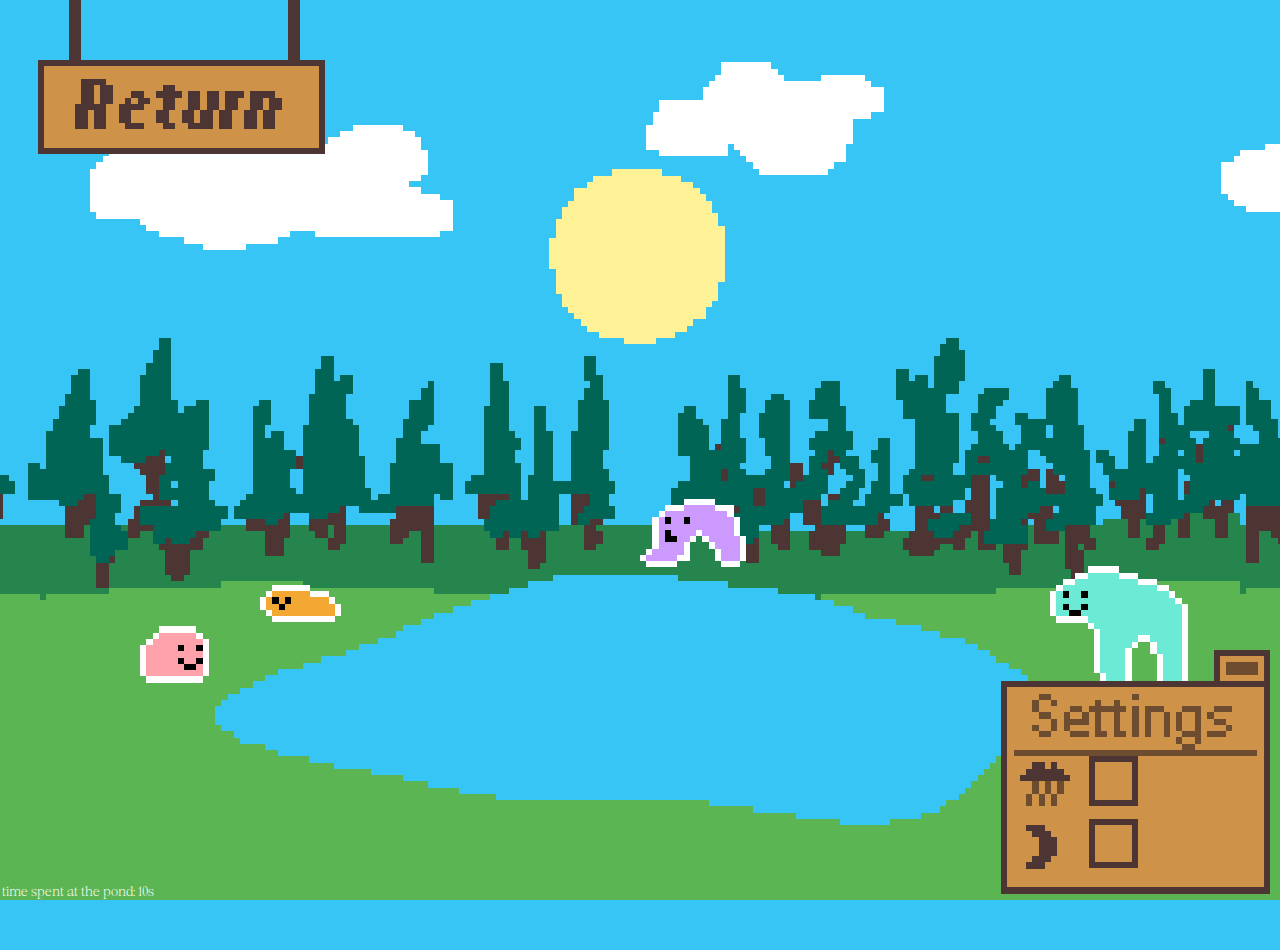
<file: pond.html>
<!DOCTYPE html>
<html>

<head>
    <meta charset="UTF-8" />
    <title>the pond @ iris' website</title>
    <link rel="stylesheet" href="style.css">
    <link rel="stylesheet" href="pond.css">
    <link rel="icon" type="image/png" href="./images/favicon.png">
</head>

<body class="pond">
    <overlay></overlay>

    <div class="weather mainweather"></div>
    <div class="weather over"></div>

    <celestial-body></celestial-body>

    <a href="./index.html" class="anti-hue-shift">
        <button class="sign"></button>
    </a>
    <creatures>
        <pink style="--size: 11px;">
            <umbrella></umbrella>
        </pink>
        <orange style="--size: 13px;">
            <umbrella></umbrella>
        </orange>
        <purple style="--size: 17px;">
            <umbrella></umbrella>
        </purple>
        <cyan style="--size: 22px;">
            <umbrella></umbrella>
        </cyan>
    </creatures>
    <div class="settings anti-hue-shift">
        <input id="dropdown" type="checkbox">
        <label id="dropdown-label" for="dropdown"></label>

        <input id="rain" type="checkbox">
        <input id="night" type="checkbox">
        <label id="rain-label" for="rain"></label><label id="night-label" for="night"></label>
    </div>
    <div id="time-counter"><span>time spent at the pond: 10s</span></div>
</body>

</html>
</file>
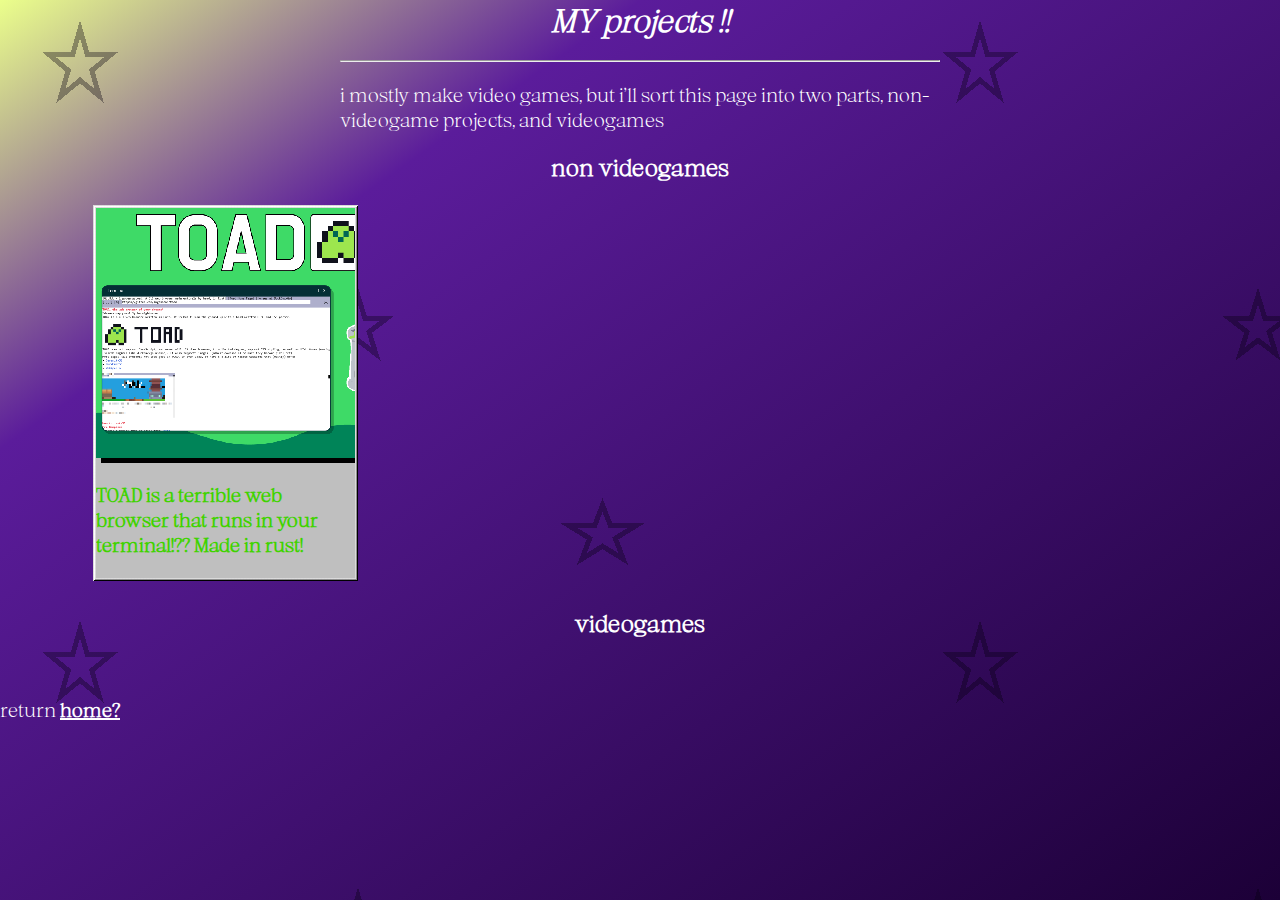
<file: projects_template.html>
<!DOCTYPE html>
<html>

<head>
    <meta charset="UTF-8" />
    <title>iris' projects!</title>
    <link rel="stylesheet" href="style.css">
</head>

<body>
    <div style="width: 600px;  margin-left: 50%; transform: translateX(-50%);">
        <h1>MY projects !!</h1>
        <hr>
        <p>i mostly make video games, but i'll sort this page into two parts, non-videogame projects, and videogames</p>
    </div>
    <h2 style="text-align: center;" id="non-videogames">non videogames</h2>
    <div class="game-container">
        <a href="https://github.com/ingobeans/toad">
            <game>
                <img src="images/toad.png">
                <p>TOAD is a terrible web browser that runs in your terminal!?? Made in rust!</p>
            </game>
        </a>
    </div>
    <h2 style="text-align: center;" id="videogames">videogames</h2>
    <div class="game-container">
        <!-- insert.games -->
    </div>
    <br>
    <p>return <a style="color: white" href="./index.html">home?</a></p>
</body>

</html>
</file>
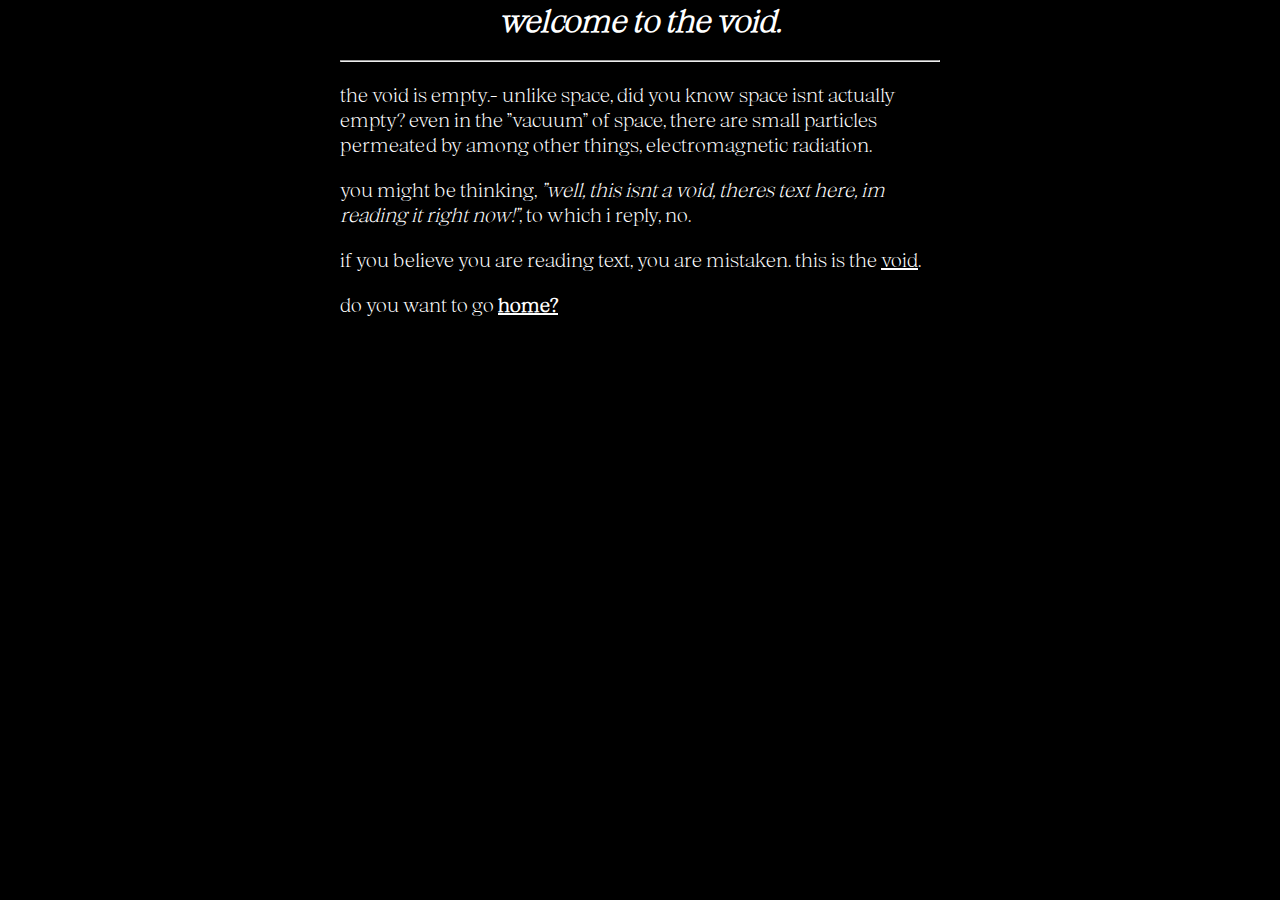
<file: void.html>
<!DOCTYPE html>
<html>

<head>
    <meta charset="UTF-8" />
    <title>the void</title>
    <link rel="stylesheet" href="style.css">
</head>

<body style="background: unset !important; background-color: black !important;">
    <div style="width: 600px;  margin-left: 50%; transform: translateX(-50%);">
        <h1>welcome to the void.</h1>
        <hr>

        <p>the void is empty.- unlike space, did you know space isnt actually empty? even in the "vacuum" of space,
            there are small particles permeated by among other things, electromagnetic radiation.</p>

        <p>you might be thinking, <em>"well, this isnt a void, theres text here, im reading it right now!"</em>, to
            which i reply, no.</p>
        <p>if you believe you are reading text, you are mistaken. this is the <u>void</u>.</p>

        <p>do you want to go <a style="color: white" href="./index.html">home?</a></p>
    </div>
</body>

</html>
</file>
<file: style.css>
@font-face {
    font-family: Aujournuit;
    /* set name */
    src: url(Aujournuit-Regular.otf);
    /* url of the font */
}

html {
    background-color: rgb(91, 28, 155);
}

html:has(.projects) {
    background-color: rgb(28, 47, 155);
}

body {
    background-color: #1C0037;
    color: white;
    font-family: Aujournuit;
    margin: 0;
    min-height: 100vh;
    /*! overflow-x: hidden; */
    /*! background: #1C0037; */
    background-image: url("images/background.png"), linear-gradient(325deg, rgb(28, 0, 55) 0%, rgb(91, 28, 155) 75%, rgb(235, 255, 139) 100%);
}

.projects {
    background-image: url("images/background.png"), linear-gradient(-325deg, rgb(0, 35, 55) 0%, rgb(28, 47, 155) 45%, rgb(56, 169, 235) 100%);
    font-family: 'Trebuchet MS', sans-serif;
}

#canvas {
    position: absolute;
    top: 0;
    left: 0;
    z-index: 0;
}

#biglogo {
    box-shadow: none;
    width: 100%;
    max-width: 700px;
    filter: drop-shadow(5px 5px 0 black);
    display: block;
    margin-left: auto;
    margin-right: auto;
    padding: 15px;
    padding-left: 0;
    padding-right: 0;
}

div:has(#splash) {
    overflow: hidden;
    position: absolute;
    top: 0px;
    width: 100%;
    height: 100%;
}

#splash>a {
    color: inherit;
}

#splash {
    text-shadow: 1px 1px 0px rgba(0, 0, 0, 1),
        0px 0px 5px rgba(0, 0, 0, 1),
        -1px -1px 0px rgba(0, 0, 0, 1);
    font-size: 14px;
    color: yellow;
    position: absolute;
    right: calc((100% - 900px) / 2 - 111px);
    top: 134px;
    rotate: 25deg;
    animation: grow-animation 2.5s ease-in-out infinite;
    padding: 6px;
    margin: 0;
    overflow: hidden;
    z-index: 5;
}

@keyframes grow-animation {

    0%,
    100% {
        transform: translate(30%, 0) scale(1.0);
    }

    50% {
        /* transform: translate(30%, -45px); */
        transform: translate(30%, -3px) scale(1.1);
    }
}

div:has(.side-goblin) {
    position: absolute;
    top: 500px;
    width: 100%;
    height: 114px;
    overflow-x: hidden;
    pointer-events: none
}

.side-goblin {
    position: absolute;
    box-shadow: none;
    display: inline;
    right: calc((100% - 900px) / 2 - 111px);
}

/*
Source - https://stackoverflow.com/a
Posted by Vargr, modified by community. See post 'Timeline' for change history
Retrieved 2025-12-10, License - CC BY-SA 4.0
*/

* {
    image-rendering: optimizeSpeed;
    /* STOP SMOOTHING, GIVE ME SPEED  */
    image-rendering: -moz-crisp-edges;
    /* Firefox                        */
    image-rendering: -o-crisp-edges;
    /* Opera                          */
    image-rendering: -webkit-optimize-contrast;
    /* Chrome (and eventually Safari) */
    image-rendering: pixelated;
    /* Universal support since 2021   */
    image-rendering: optimize-contrast;
    /* CSS3 Proposed                  */
    -ms-interpolation-mode: nearest-neighbor;
    /* IE8+                           */

}

hr {
    color: white;
}

p,
span {
    font-size: 20px;
}

a {
    color: #3FD300;
    font-weight: bold;
}

b {
    text-shadow: rgba(0, 0, 0, 0.9) 0px 0px 19px;
    color: #3FD300;
}

.badge {
    box-shadow: none !important;
    width: 88px;
    height: 31px;
}

.badge-container {
    overflow: hidden;
    padding: 20px;
    margin-top: -35px;
    margin-bottom: -20px;
    margin-left: -20px;
}

.badge:hover {
    transform: scale(1.2);
}

.thingy-of-note {
    border-left: solid 1px;
    padding-left: 10px;
    font-size: 16px;
}

pagering-link {
    width: 161px;
    height: 32px;
    overflow: hidden;
    padding-top: 1px;
}

.imgshadow {
    box-shadow: none;
    filter: drop-shadow(5px 5px 0 black);
}

.john {
    width: min(728px, 100vw);
    height: min(90px, 12.367vw);
    background-color: #d9d9d9;
    margin-left: 50%;
    transform: translate(-50%, 0);
    box-shadow: 5px 5px 0px rgb(0, 0, 0);
    margin-bottom: 20px;
    margin-top: 20px;
}

.icon {
    box-shadow: none !important;
    transform: translate(0, 11px);
    margin-right: 5px;
}

iframe {
    border: none;
}

/* https://www.madrasacademy.com/wave-text-animation-with-html-and-css/ */
.wave {
    display: inline-block;
    white-space: nowrap;
    overflow: hidden;
    height: 2lh;
    transform: translate(0, 1lh);
    font-size: 20px;
}

.wave span {
    display: inline-block;
    padding: 0;
    animation: wave-animation 2.5s ease-in-out infinite;
    transform: translateY(5px);
    animation-delay: calc(var(--i) * 0.1s);
}

@keyframes wave-animation {

    0%,
    100% {
        transform: translateY(5px);
    }

    50% {
        transform: translateY(-5px);
    }
}

@media (max-width: 1700px) {
    .bubble {
        display: inline-block;
        position: unset !important;
    }
}

.spread {
    height: 197px;
    width: 500px;
    transform: translate(-139px, 10px);
}

.spread>*>img {
    position: relative;
    box-shadow: none;
}

.spread>*:hover>img {
    scale: 1.1;
    z-index: 44;
}

.spread> :first-child>img {
    rotate: -10deg;
    transform: translate(75px, 20px);
}

.spread> :last-child>img {
    rotate: 10deg;
    transform: translate(-75px, 20px);
}

#minesweeper-container {
    display: grid;
    background-color: rgb(42, 42, 44);
    width: 100%;
    height: 100%;
}

#minesweeper-container>div {
    background-color: #bdbdbd;
    width: 16px;
    height: 16px;
    outline: inset 1px black;
    overflow: hidden;
}

#minesweeper-container>div>p {
    padding: 0;
    margin: 0;
    transform: translateY(-4.3px);
    text-align: center;
    font-family: 'Trebuchet MS', sans-serif;
    pointer-events: none;
}

#minesweeper-text {
    margin: 0;
    padding: 0;
    display: inline;
}

#minesweeper-restart {
    font: inherit;
    color: black;
    background-color: rgb(68, 68, 68);
    float: right;
    padding: 0;
    margin: 0;
    width: 23px;
    transform: translateY(5px);
    height: 23px;
}


#minesweeper-restart>p {
    color: yellow;
    margin: 0;
    padding: 0;
    font-size: 30px;
    transform: translate(-6px, -13px);
}

#minesweeper-counter {
    font-family: 'Trebuchet MS', sans-serif;
    transform: translateY(5px);
    float: right;
    margin-right: 20px;
}

#minesweeper-container>div:has(p) {
    background-color: rgb(150, 150, 153);
    outline: solid 1px black;
}

.flag {
    color: red;
}

.mineMine {
    color: black;
}

.mine0 {
    visibility: hidden;
}

.mine1 {
    color: blue;
}

.mine2 {
    color: green;
}

.mine3 {
    color: red;
}

.mine4 {
    color: darkblue;
}

.mine5 {
    color: purple;
}

.mine6 {
    color: orangered;
}

.bubble {
    overflow: hidden;
    color: black;
    box-sizing: border-box;
    padding-top: 20px;
    padding-left: 90px;
    width: 350px;
    height: 260px;
    background-image: url("images/bubble.png");
    background-position: top right;
    background-repeat: no-repeat;
    position: absolute;
}

game>a {
    color: black;
    text-decoration: none;
    font-weight: normal;
    width: 259px;
}

.window-box {
    width: 100%;
    max-width: 600px;
    margin-left: 50%;
    transform: translateX(-50%);
    margin-top: 20px;
    color: black;
}

.window-box>p {
    width: calc(100% - 14px);
    padding: 11px;
    padding-top: 0;
    margin-bottom: 0;
}

.window-box>p>a {
    color: black;
    background-color: #bfbfbf;
    border-image: url("images/border98.png") 3 fill / 3px / 3px space;
    padding: 3px;
    text-decoration: none;
}

.window-box,
game {
    background-color: #bfbfbf;
    border-image: url("images/border98.png") 3 fill / 3px / 3px space;
}

game {
    width: 259px;
    height: 370px;
    display: block;

    display: inline-block;
    margin: 6px;
    overflow: hidden;
}

.window-decoration {
    height: 20px;
    padding-left: 5px;
    background-image: linear-gradient(-325deg, #00007a 0%, #2289ce 100%);
    margin-bottom: 5px;
    color: white;
}

game>a>img {
    /*! height: 250px; */
    width: 250px;
    margin-left: 4px;
    box-shadow: none;
    border-image: url("images/border98alt.png") 3 fill / 3px / 3px space;
}

game>a>p {
    padding: 11px;
    padding-top: 7px;
    padding-bottom: 0;
    margin: 0;
    width: calc(259px - 14px);
}

#games {
    width: 100%;
    height: 420px;
}


.game-container {
    width: 100%;
    max-width: calc(275px * 4);
    margin-left: 50%;
    transform: translateX(-50%);
}

.games-button {
    position: fixed;
    top: 50%;
    border-radius: 0;
    padding: 16px;
    font-family: inherit;
    border: 0;
    background-color: #62c8c8;
    font-weight: bold;
    font-size: 20px;
    padding-top: 9px;
    padding-bottom: 9px;
}

.games-button:hover {
    background-color: #73ebeb;
}

body .games-button~.games-button {
    right: 0;
}

img {
    box-shadow: 5px 5px 0px rgb(0, 0, 0);
}

.main {
    background-color: darkviolet;
}

.box-container {
    width: 100%;
    max-width: 994px;
    height: fit-content;
    margin-left: 50%;
    transform: translate(-50%, 0);
}

.small {
    background-color: darkslategray;
    display: inline-block;
    flex-shrink: 0;
}

.emoji {
    box-shadow: none;
    width: 25px;
    transform: translateY(5px);

    /* re-enable aliasing */

    image-rendering: unset !important;
    -ms-interpolation-mode: unset !important;
}

.microblog {
    height: calc(100% - 3em);
    overflow-y: auto;
}

post {
    background-color: rgba(0, 0, 0, 0.151);
    display: inline-block;
    width: fit-content;
    height: fit-content;
    font-size: large;
    margin-bottom: 20px;
}

post>span {
    font-size: smaller;
}

.right-boxes>.small {
    background-color: darkslateblue;
    display: block;
    margin-bottom: 20px;
}

.box {
    /*! width: 100%; */
    height: fit-content;
    min-height: 500px;
    max-width: 900px;
    margin-bottom: 70px;

    border: 10px solid transparent;
    padding: 37px;
    border-image: url("images/border.png") 30 round;
    border-image-width: 37px;
    box-shadow: 35px 35px 0px rgb(0, 0, 0);
}

h1 {
    margin-top: 0;
    text-align: center;
    font-style: italic;
}
</file>
<file: pond.css>
html,
body {
    background-color: #36c5f4;
}

body {
    background-image: url("images/pond/pond.gif"), url("images/pond/sidepond.png");
    background-repeat: no-repeat, repeat-x;
    background-size: 1200px, 1200px;
    background-position: bottom, bottom;
    min-width: 1000px;

    --pondY: calc(100vh - 400px);
    --pondX: calc(max(100vw, 1000px) / 2 - 500px);
    --pondXEnd: calc(max(100vw, 1000px) / 2 + 350px);
    overflow: hidden;
}

body:has(#rain:checked) {
    filter: hue-rotate(15deg) saturate(0.8);
}

body:has(#rain:checked):has(#night:checked) {
    filter: hue-rotate(7deg) saturate(0.9);
}

.anti-hue-shift {
    z-index: 500;
}

body:has(#rain:checked)>.anti-hue-shift {
    filter: hue-rotate(-15deg) saturate(1.25);
}

body:has(#rain:checked):has(#night:checked)>.anti-hue-shift {
    filter: hue-rotate(-7deg) saturate(1.1111111111);
}


.settings {
    --size: 43px;
    position: absolute;
    bottom: -50px;
    right: 10px;
    z-index: 10;
    background-image: url("images/pond/settings.png");
    background-size: calc(var(--size) / (192/1200));
    width: calc(var(--size) / (192/1200));
    height: calc(var(--size) / (192/1200));
    transition: 0.1s;
}

.settings>input {
    display: none;
}

.settings>label {
    cursor: pointer;
    width: calc(6px / (192/1200));
    height: calc(6px / (192/1200));
    background-size: calc(6px / (192/1200));
    display: inline-block;
    border: solid calc(1px / (192/1200)) #4d3533;
    background-color: #ce9248;
    position: absolute;
    left: calc(14px / (192/1200));
    top: calc(12px / (192/1200))
}

.settings:has(#dropdown:checked) {
    bottom: calc(0px - var(--size) / (192/1200));
}

#dropdown-label {
    right: 0;
    left: unset;
    top: calc(-5px / (192/1200));
    width: calc(7px / (192/1200));
    height: calc(4px / (192/1200));
    background-size: calc(7px / (192/1200));
    background-image: url("images/pond/dropdown.png")
}

#night-label {
    top: calc(22px / (192/1200))
}

.settings:has(#rain:checked)>#rain-label {
    background-image: url("images/pond/checkbox_clicked.png")
}

.settings:has(#night:checked)>#night-label {
    background-image: url("images/pond/checkbox_clicked.png")
}

html:has(#night:checked),
body:has(#night:checked) {
    background-color: black;
}

body:has(#night:checked)>celestial-body {
    background-image: url("images/pond/moon.png");
}

body:has(#night:checked)>.mainweather {
    background-image: url("images/pond/night-sky.png");
}

body:has(#night:checked):not(:has(#rain:checked))>.mainweather {
    z-index: 0;
}

body:has(#rain:checked):not(:has(#night:checked))>celestial-body {
    background-image: unset !important;
}

body:has(#rain:checked)>overlay {
    background-color: rgba(8, 8, 70, 0.52);
}

body:has(#rain:checked):has(#night:checked)>overlay {
    background-color: rgba(0, 0, 103, 0.36);
}

body:has(#rain:checked)>.mainweather {
    background-image: url("images/pond/rainclouds.png");
}

body:has(#rain:checked)>.over {
    background-image: url("images/pond/rain.gif");
}

body:has(#night:checked) {
    background-image: url("images/pond/pond-night.gif"), url("images/pond/sidepond-night.png");
}

.weather {
    position: absolute;
    top: 0;
    left: 0;
    width: 100%;
    height: 100%;
    overflow: hidden;
    pointer-events: none;
    z-index: 3;
    background-image: url("images/pond/clouds.gif");
    background-repeat: repeat-x;
    background-size: 2400px;
    background-position: top;
}

.over {
    z-index: 0 !important;
    background-image: unset;
    background-size: 400px !important;
    background-repeat: repeat;
    opacity: 0.7;
    background-position: bottom;
}

overlay {
    position: absolute;
    top: 0;
    left: 0;
    width: 100%;
    height: 100%;
    overflow: hidden;
    pointer-events: none;
    z-index: 5;
    background-color: rgba(0, 0, 0, 0);
}

a:has(.sign) {
    position: absolute;
    top: -140px;
    left: 0;
}

#time-counter {
    /* display: none; */
    position: absolute;
    bottom: 0;
    left: 2px;
    height: 2em;
    display: flex;
}

#time-counter>span {
    transition: 0.1s;
    font-size: smaller;
    padding-top: 20px;
    align-self: flex-end;
    padding-right: 30px;
    z-index: 600;
}

#time-counter:hover>span {
    font-size: larger;
    padding-left: 30px;
    padding-bottom: 20px;
    background-color: rgba(0, 0, 0, 0.2);
}

.sign {
    --size: 58px;
    background-repeat: no-repeat, repeat-x;
    background-color: rgba(0, 0, 0, 0);
    border: none;
    background-image: url("images/pond/sign.png");
    background-size: calc(var(--size) / (192/1200));
    width: calc(var(--size) / (192/1200));
    height: calc(var(--size) / (192/1200));
    display: block;
    cursor: pointer;
    transform-origin: top center;
    animation-timing-function: ease;
}

@keyframes hover-sign {

    0%,
    100% {
        rotate: 0deg;
    }

    50% {
        rotate: 10deg;
    }
}

.sign:hover {
    animation: hover-sign 400ms 1;
}

celestial-body {
    display: block;
    background-size: calc(55px / (192/1200));
    width: calc(55px / (192/1200));
    height: calc(55px / (192/1200));
    position: absolute;
    top: min(calc(var(--pondY) - 412px), 136px);
    z-index: 0;
    left: 50%;
    background-image: url("images/pond/sun.png");
    transform: translateX(-50%);
}

creatures>* {
    background-repeat: no-repeat, repeat-x;
    background-size: calc(var(--size) / (192/1200));
    width: calc(var(--size) / (192/1200));
    height: calc(var(--size) / (192/1200));
    display: block;
    position: absolute;
    cursor: pointer;
    transition: 0.1s;
}

creatures>*:hover {
    width: calc(var(--size) / (192/1200) * 1.2);
    height: calc(var(--size) / (192/1200) * 1.2);
    background-size: calc(var(--size) / (192/1200) * 1.2);
    margin-left: -10px;
    margin-top: -10px;
    rotate: 5deg;
}

body:has(#rain:checked)>creatures>*>umbrella {
    background-image: url("images/pond/umbrella.png");
}

umbrella {
    --size: 33px;
    background-repeat: no-repeat, repeat-x;
    background-size: calc(var(--size) / (192/1200));
    width: calc(var(--size) / (192/1200));
    height: calc(var(--size) / (192/1200));
    display: block;
    cursor: pointer;
    margin-top: -100px;
    margin-left: -60px;
    position: absolute;
    z-index: 3;
    pointer-events: none;
}

pink {
    background-image: url("images/pond/pink.png");
    top: calc(var(--pondY) + 120px);
    left: var(--pondX);
}

orange {
    background-image: url("images/pond/orange.png");
    top: calc(var(--pondY) + 60px);
    left: calc(var(--pondX) + 120px);
}

purple {
    background-image: url("images/pond/purple.png");
    top: calc(var(--pondY) - 20px);
    left: 50%;
}

cyan {
    background-image: url("images/pond/cyan.png");
    top: calc(var(--pondY) + 60px);
    left: calc(var(--pondXEnd) + 60px);
}
</file>
